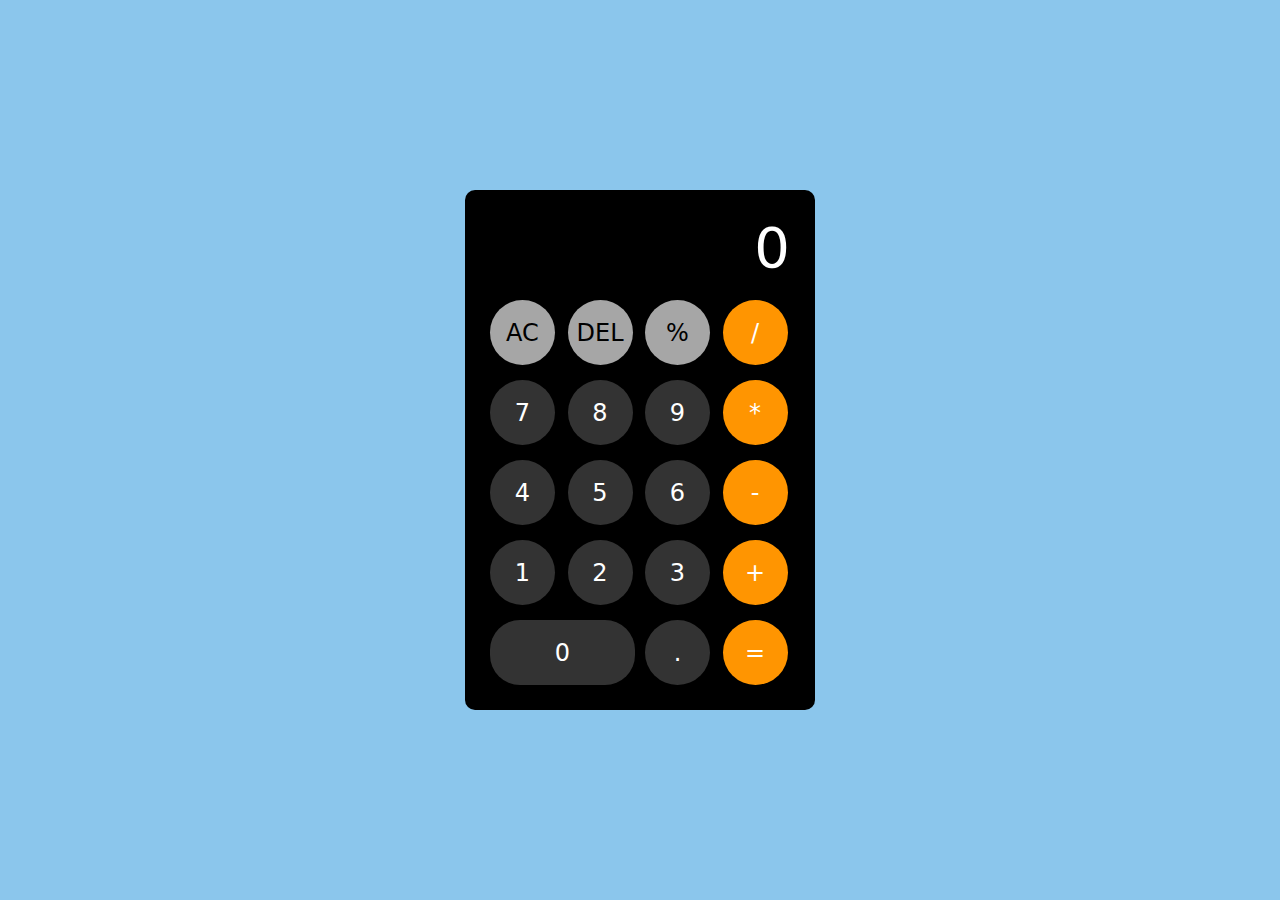
<file: index.html>
<!DOCTYPE html>
<html lang="en">
  <head>
    <meta charset="UTF-8" />
    <meta name="viewport" content="width=device-width, initial-scale=1.0" />
    <title>Calculator by Olamide</title>
    <link rel="stylesheet" href="index.css" />
  </head>
  <body>
    <div class="container">
      <div class="calc-text">
        <p name="user-input" id="user-input">0</p>
      </div>

      <div class="calc-keys">
        <button type="button" class="key-others operations">AC</button>
        <button type="button" class="key-others operations">DEL</button>
        <button type="button" class="key-others operations">%</button>
        <button type="button" class="key-operate operations">/</button>
        <button type="button" class="numbers">7</button>
        <button type="button" class="numbers">8</button>
        <button type="button" class="numbers">9</button>
        <button type="button" class="key-operate operations">*</button>
        <button type="button" class="numbers">4</button>
        <button type="button" class="numbers">5</button>
        <button type="button" class="numbers">6</button>
        <button type="button" class="key-operate operations">-</button>
        <button type="button" class="numbers">1</button>
        <button type="button" class="numbers">2</button>
        <button type="button" class="numbers">3</button>
        <button type="button" class="key-operate operations">+</button>
        <button type="button" class="key-zero numbers">0</button>
        <button type="button" class="numbers">.</button>
        <button type="button" class="key-operate operations">=</button>
      </div>
    </div>
  </body>
</html>
</file>
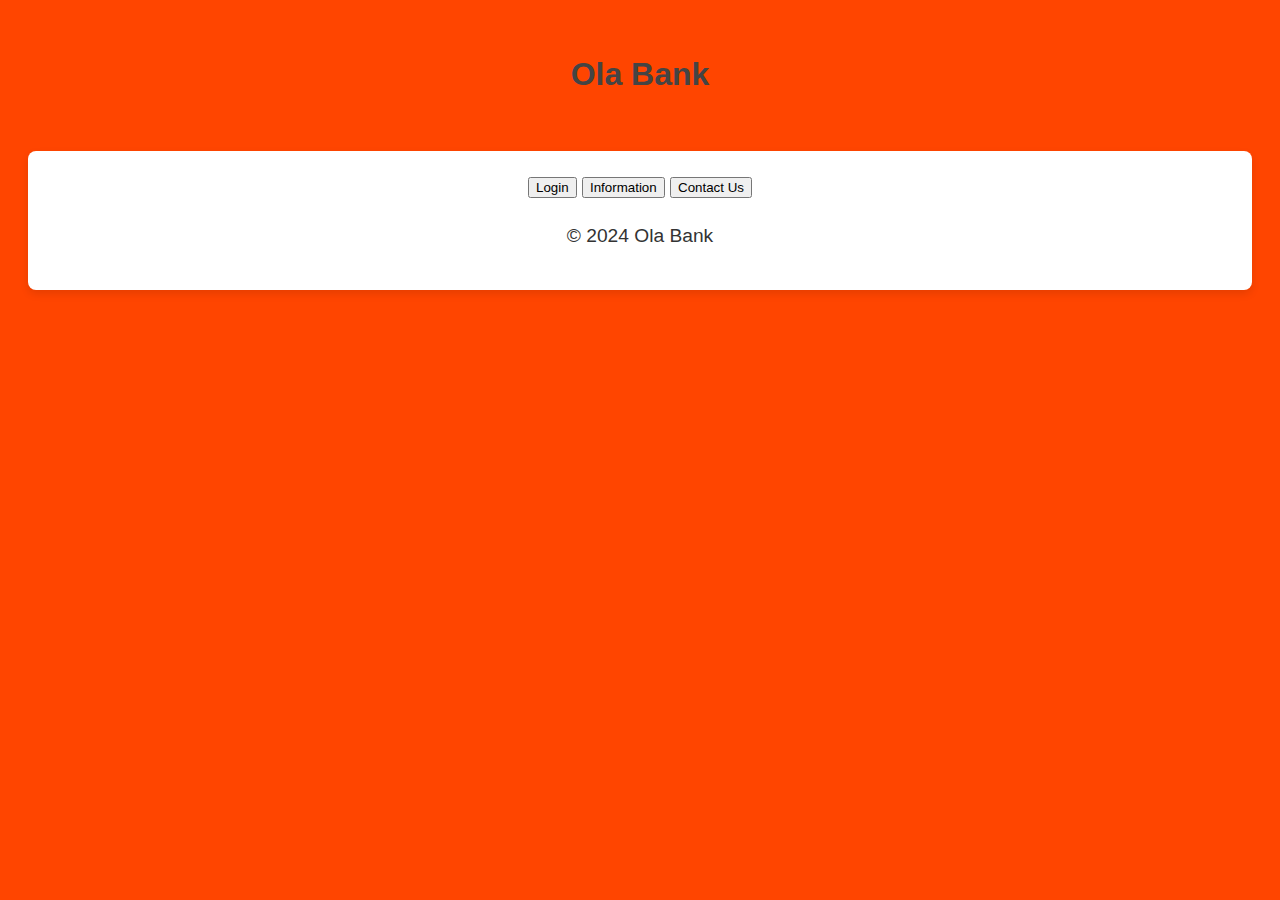
<file: second.html>
<!DOCTYPE html>
<html lang="en">
<head>
    <meta charset="UTF-8">
    <meta name="viewport" content="width=device-width, initial-scale=1.0">
    <title>Ola bank front page</title>
    <link rel="stylesheet" href="second.css">
</head>
<body>
    <header>
        <h1>Ola Bank</h1>
    </header>
    <div>
       <nav>
          <button id="loginbtn">Login</button>
          <button id="infobtn">Information</button>
          <button id="contactbtn">Contact Us</button>
       </nav>
       <section id="message"></section>
       <footer>
           <p>&copy; 2024 Ola Bank</p>
       </footer>
    </div>
</body>
</html>
</file>
<file: index.css>
*{
    margin: 0px;
    padding: 0px;
    font-family: system-ui, -apple-system, BlinkMacSystemFont, 'Segoe UI', Roboto, Oxygen, Ubuntu, Cantarell, 'Open Sans', 'Helvetica Neue', sans-serif;
    box-sizing: border-box;
}

body{
    background-color: #8bc6ec;
    min-height: 100vh;
    display: flex;
    align-items: center;
    justify-content: center;
}

.container{
    background: #000000;
    padding: 25px;
    width: 350px;
    border-radius: 10px;
}

.calc-text{
    margin-bottom: 20px;
    padding-left: 5px;
}

.calc-text p {
    width: 100%;
    font-size: 3.5rem;
    text-align: end;
    background: transparent;
    color: #fff;
    border: none;
    outline: none;
    word-wrap: break-word;
    word-break: break-all;
}

button{
    background: #333333;
    color: #fff;
    font-size: 1.5rem;
    border: none;
    border-radius: 70%;
    cursor: pointer;
    height: 65px;
    width: 65px;
}

button:active,
button:focus {
    filter: brightness(120%);
}

.calc-keys {
    display: grid;
    grid-template-columns: repeat(4, 1fr);
    grid-row-gap: 15px;
    grid-column-gap:10px;

}

.key-zero {
    grid-column: span 2;
    width: 100%;
    border-radius: 30px;
}

.key-operate {
    background: #ff9501;
}

.key-others {
    background: #a6a6a6;
    color: #000000;
}
</file>
<file: second.css>
body {
    font-family: Arial, Helvetica, sans-serif;
    background: orangered;
    color: #333;
    line-height: 1.6;
    padding: 20px;
}

h1 {
    color: #444;
    text-align: center;
    margin-bottom: 50px;
}

div {
    text-align: center;
    border-radius: 8px;
    padding: 20px;
    font-size: larger;
    margin-top: 20px;
    background-color: #ffffff;
    box-shadow: 0 4px 8px rgba(0, 0, 0, 0.1);
    transition: transform 0.3s ease, box-shadow 0.3s ease;
}

div:hover {
    transform: translateY(-5px);
    box-shadow: 0 6px 12px rgba(0, 0, 0, 0.15);
}
</file>
